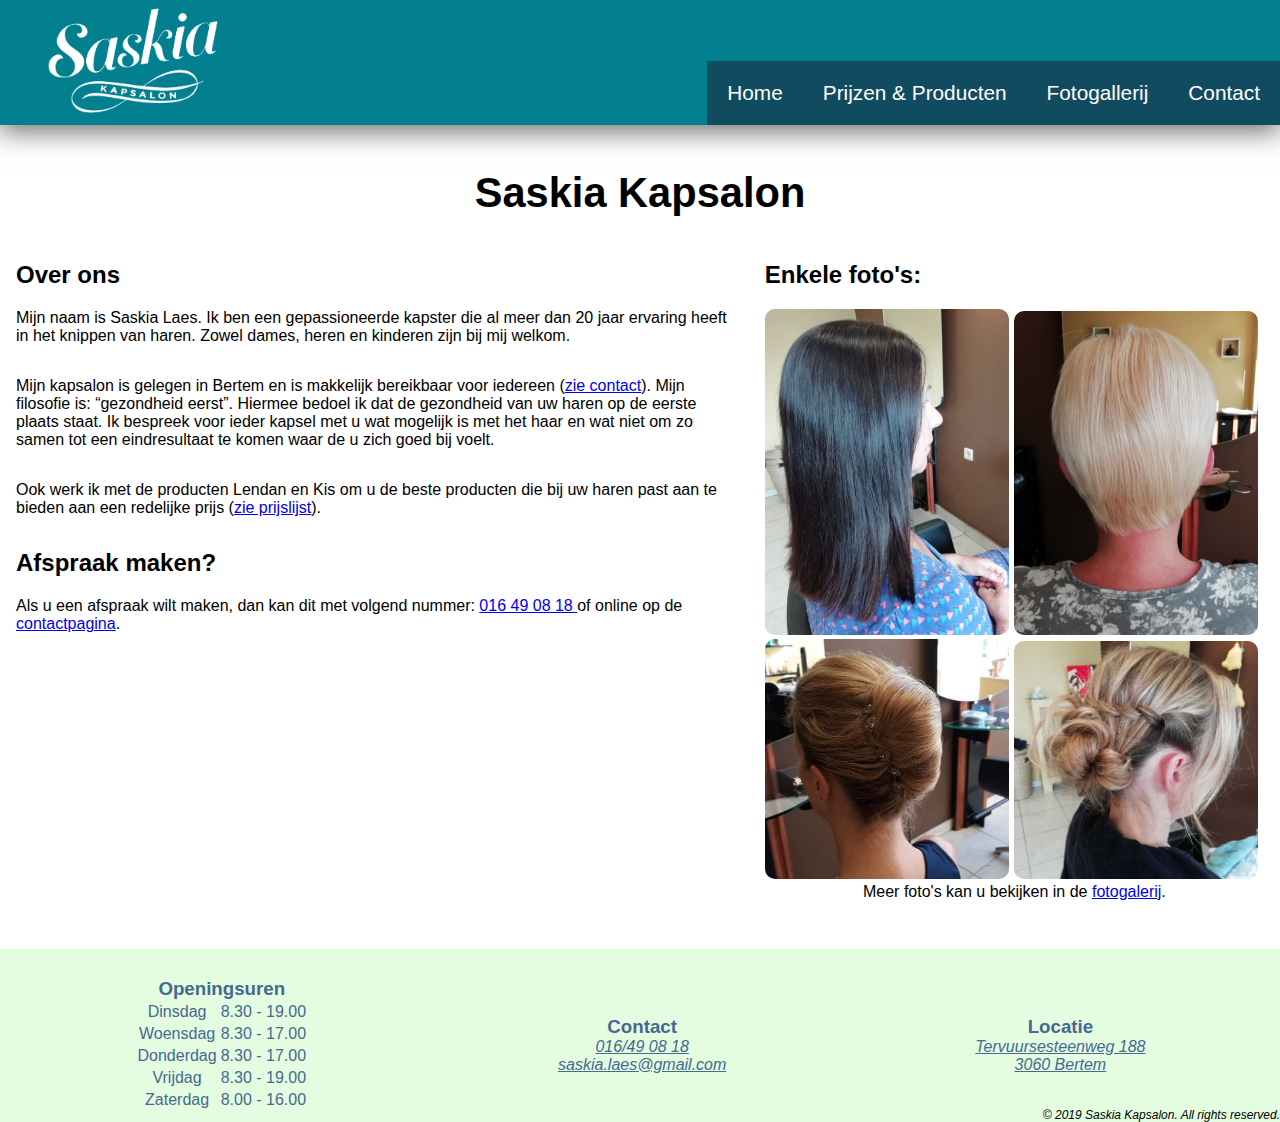
<file: web/index.html>
<!DOCTYPE html>
<html lang=nl>

<head>
    <title>Kapster Saskia</title>
    <meta charset="UTF-8">
    <meta name="viewport" content="width=device-width, initial-scale=1.0">
    <link rel="stylesheet" href="css/style.css">
</head>

<body id="indexhtml">
    <nav>
        <a href="index.html">
            <figure>
                <img src="img/logo-full-wit.png" alt="logo">
            </figure>
        </a>

        <ul>
            <li><a href="index.html">Home</a></li>
            <li><a href="prijzenEnProducten.html">Prijzen & Producten</a></li>
            <li><a href="fotogalerij.html">Fotogallerij</a></li>
            <li><a href="contact.html">Contact</a></li>
        </ul>
    </nav>

    <main>
        <h1>Saskia Kapsalon</h1>
        <article>
            <h2>Over ons</h2>
            <p>Mijn naam is Saskia Laes. Ik ben een gepassioneerde kapster die al meer dan 20 jaar ervaring heeft in het
                knippen van haren. Zowel dames, heren en kinderen zijn bij mij welkom.</p>
            <p>Mijn kapsalon is gelegen in Bertem en is makkelijk bereikbaar voor iedereen (<a href="contact.html">zie
                    contact</a>). Mijn filosofie is: “gezondheid eerst”. Hiermee bedoel ik dat de gezondheid van uw
                haren
                op de eerste plaats staat. Ik bespreek voor ieder kapsel met u wat mogelijk is met het haar en wat niet
                om zo samen tot een eindresultaat te komen waar de u zich goed bij voelt.</p>
            <p>Ook werk ik met de producten Lendan en Kis om u de beste producten die bij uw haren past aan te bieden
                aan een redelijke prijs (<a href="prijzenEnProducten.html">zie prijslijst</a>).</p>

            <h2>Afspraak maken?</h2>
            <p>Als u een afspraak wilt maken, dan kan dit met volgend nummer: <a href="tel:016490818">016 49 08 18
                </a>of online op de <a href="contact.html">contactpagina</a>.</p>
        </article>
        <aside>
            <h2>Enkele foto's:</h2>
            <figure><img src="img/KapselKleuringen2.jpg" alt="voorbeeld van een kapsel van een dame"></figure>
            <figure><img src="img/KapselKleuringen.jpg" alt="voorbeeld van een kapsel van een dame"></figure>
            <figure><img src="img/KapselDames6index.jpg" alt="voorbeeld van een kapsel van een dame"></figure>
            <figure><img src="img/KapselDames5.jpg" alt="voorbeeld van een kapsel van een dame"></figure>

            <p>Meer foto's kan u bekijken in de <a href="fotogalerij.html">fotogalerij</a>.</p>
        </aside>


    </main>

    <footer>
        <div>
            <h3>Openingsuren</h3>
            <table>
                <tr>
                    <td>Dinsdag</td>
                    <td>8.30 - 19.00</td>
                </tr>
                <tr>
                    <td>Woensdag</td>
                    <td>8.30 - 17.00</td>
                </tr>
                <tr>
                    <td>Donderdag</td>
                    <td>8.30 - 17.00</td>
                </tr>
                <tr>
                    <td>Vrijdag</td>
                    <td>8.30 - 19.00</td>
                </tr>

                <tr>
                    <td>Zaterdag</td>
                    <td>8.00 - 16.00</td>
                </tr>

            </table>
        </div>
        <div>
            <h3>Contact</h3>
            <address>
                <a href="tel:016490818">016/49 08 18</a><br>
                <a href="mailto:saskia.laes@gmail.com">saskia.laes@gmail.com</a>
            </address>
        </div>
        <div>
            <h3>Locatie</h3>
            <address>
                <a href="https://www.google.be/maps/place/Tervuursesteenweg+188,+3060+Bertem/@50.8654459,4.6261342,17z/data=!3m1!4b1!4m5!3m4!1s0x47c161c457374c57:0xee29eaed065d0c7e!8m2!3d50.8654459!4d4.6283229"
                    target="_blank">
                    Tervuursesteenweg 188
                    <br>3060 Bertem</a>

            </address>
        </div>
        <address>
            <p>© 2019 Saskia Kapsalon. All rights reserved.</p>
        </address>
    </footer>
</body>

</html>
</file>
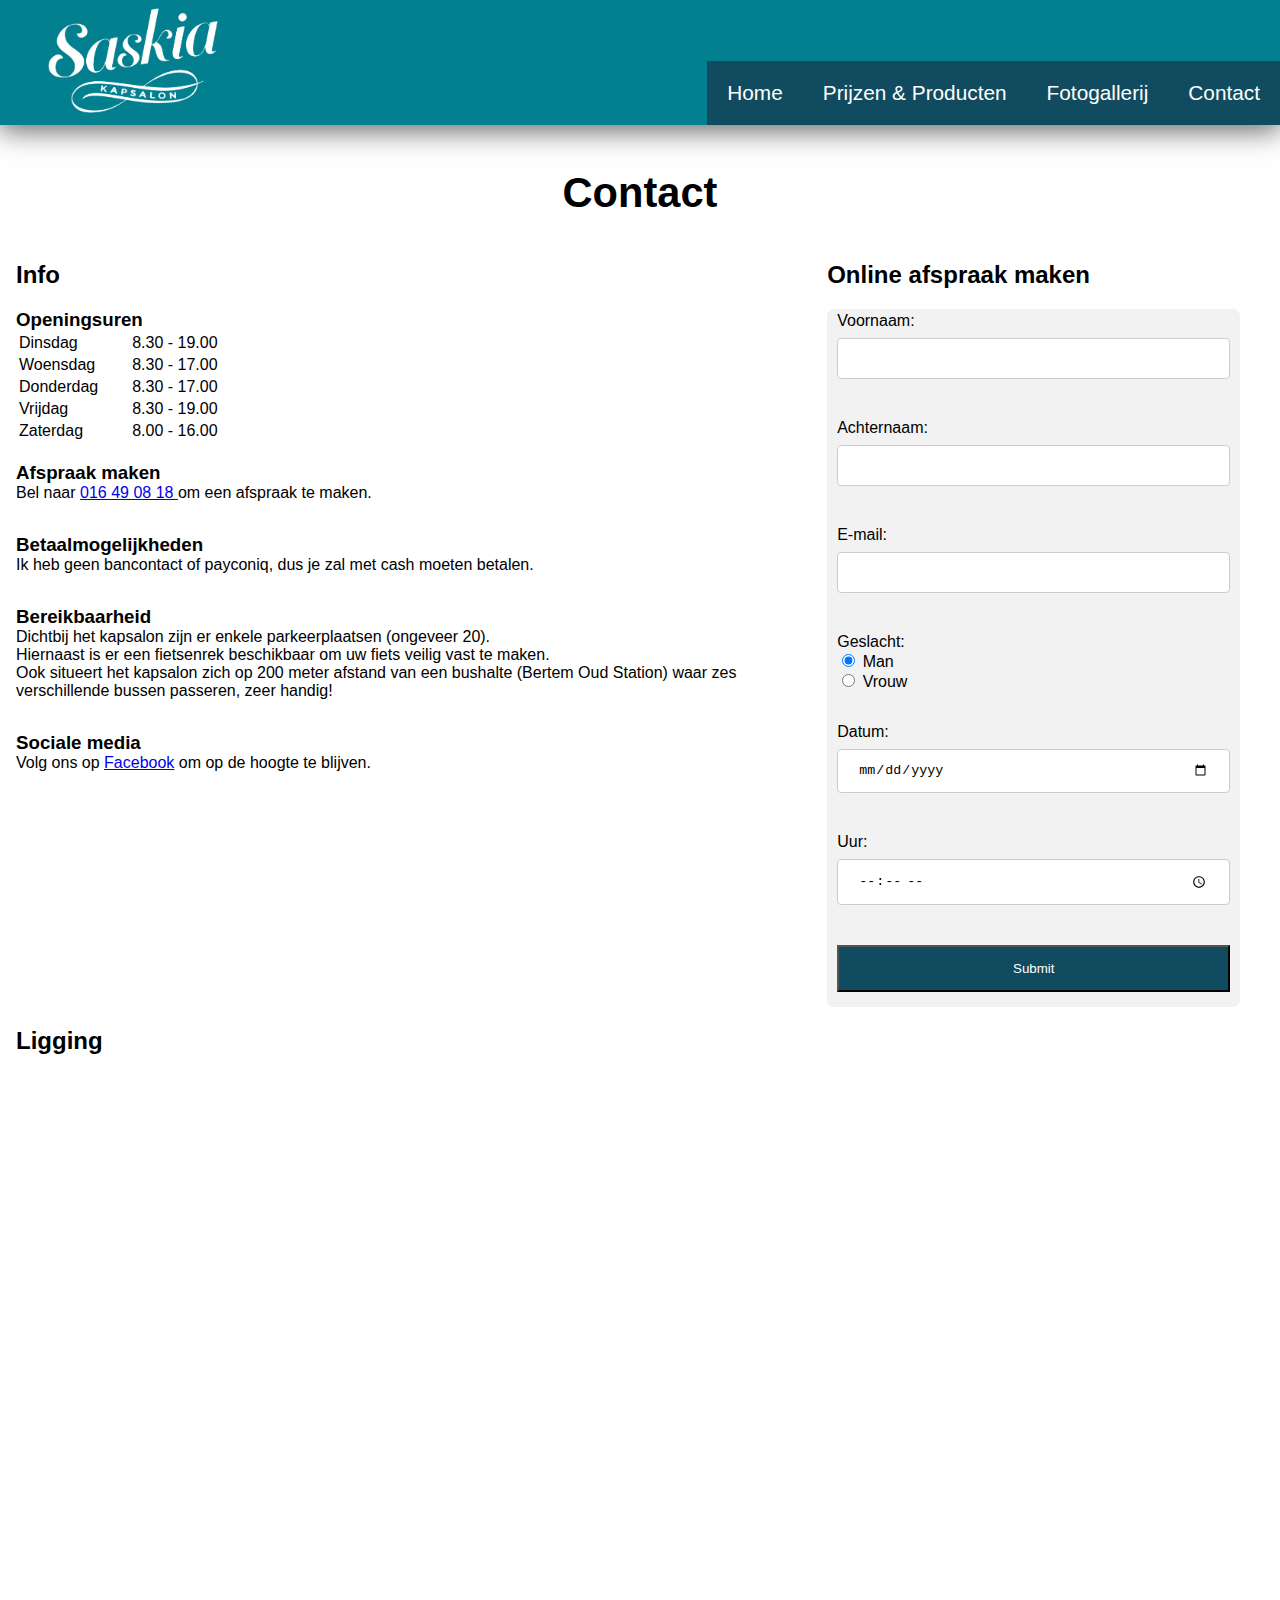
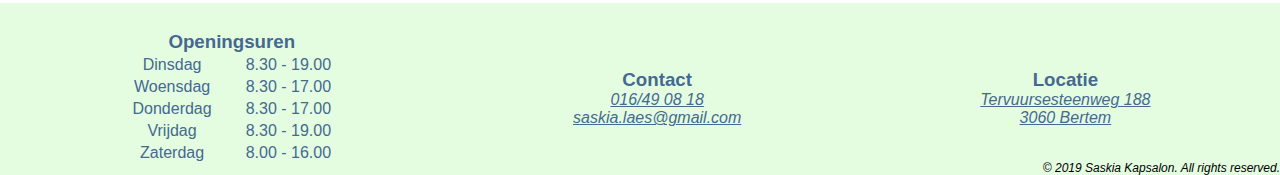
<file: web/contact.html>
<!DOCTYPE html>
<html lang=nl>

<head>
    <title>Contact | Kapster Saskia</title>
    <meta charset="UTF-8">
    <meta name="viewport" content="width=device-width, initial-scale=1.0">
    <link rel="stylesheet" href="css/style.css">
</head>

<body id="contacthtml">
    <nav>
        <a href="index.html">
            <figure>
                <img src="img/logo-full-wit.png" alt="logo">
            </figure>
        </a>

        <ul>
            <li><a href="index.html">Home</a></li>
            <li><a href="prijzenEnProducten.html">Prijzen & Producten</a></li>
            <li><a href="fotogalerij.html">Fotogallerij</a></li>
            <li><a href="contact.html">Contact</a></li>
        </ul>
    </nav>

    <main>
        <h1>Contact</h1>
        <article>
            <h2>Info</h2>
            <h3>Openingsuren</h3>
            <table>
                <tr>
                    <td>Dinsdag</td>
                    <td>8.30 - 19.00</td>
                </tr>
                <tr>
                    <td>Woensdag</td>
                    <td>8.30 - 17.00</td>
                </tr>
                <tr>
                    <td>Donderdag</td>
                    <td>8.30 - 17.00</td>
                </tr>
                <tr>
                    <td>Vrijdag</td>
                    <td>8.30 - 19.00</td>
                </tr>
                <tr>
                    <td>Zaterdag</td>
                    <td>8.00 - 16.00</td>
                </tr>
            </table>

            <h3>Afspraak maken</h3>
            <p>Bel naar <a href="tel:016490818">016 49 08 18 </a> om een afspraak te maken.</p>

            <h3>Betaalmogelijkheden</h3>
            <p>Ik heb geen bancontact of payconiq, dus je zal met cash moeten betalen.</p>

            <h3>Bereikbaarheid</h3>
            <p>Dichtbij het kapsalon zijn er enkele parkeerplaatsen (ongeveer 20).
                <br> Hiernaast is er een fietsenrek beschikbaar om uw fiets veilig vast te maken.
                <br> Ook situeert het kapsalon zich op 200 meter afstand van een bushalte (Bertem Oud Station) waar zes
                verschillende bussen passeren, zeer handig!
            </p>

            <h3>Sociale media</h3>
            <p>Volg ons op <a href="https://www.facebook.com/Kapsalon-Saskia-438389879593264/"
                    target="_blank">Facebook</a> om op de hoogte te blijven.</p>
        </article>

        <article>
            <h2>Online afspraak maken</h2>
            <form action="#">
                <p>
                    <label for="voornaam">Voornaam:</label>
                    <input type="text" id="voornaam" name="voornaam">
                </p>
                <p>
                    <label for="achternaam">Achternaam:</label>
                    <input type="text" id="achternaam" name="achternaam">
                </p>
                <p>
                    <label for="email">E-mail:</label>
                    <input type="email" id="email" name="email">
                </p>
                <p>
                    <label for="geslacht">Geslacht:</label>
                    <div>
                        <input type="radio" id="man" name="geslacht" value="man" checked>
                        <label for="man">Man</label>
                    </div>
                    <div>
                        <input type="radio" id="vrouw" name="geslacht" value="vrouw">
                        <label for="vrouw">Vrouw</label>
                    </div>
                </p>
                <p>
                    <label for="datum">Datum:</label>
                    <input type="date" id="datum" name="datum">
                </p>
                <p>
                    <label for="uur">Uur:</label>
                    <input type="time" id="uur" name="uur">
                </p>
                <input type="submit" value="Submit">
            </form>
        </article>

        <article>
            <h2>Ligging</h2>
            <iframe
                src="https://www.google.com/maps/embed?pb=!1m14!1m8!1m3!1d2518.1487433498496!2d4.628323000000001!3d50.865446!3m2!1i1024!2i768!4f13.1!3m3!1m2!1s0x47c161c457374c57%3A0xee29eaed065d0c7e!2sTervuursesteenweg%20188%2C%203060%20Bertem%2C%20Belgium!5e0!3m2!1sen!2sus!4v1574668183956!5m2!1sen!2sus"
                width="600" height="450" style="border:0;" allowfullscreen=""></iframe>
        </article>
    </main>

    <footer>
        <div>
            <h3>Openingsuren</h3>
            <table>
                <tr>
                    <td>Dinsdag</td>
                    <td>8.30 - 19.00</td>
                </tr>
                <tr>
                    <td>Woensdag</td>
                    <td>8.30 - 17.00</td>
                </tr>
                <tr>
                    <td>Donderdag</td>
                    <td>8.30 - 17.00</td>
                </tr>
                <tr>
                    <td>Vrijdag</td>
                    <td>8.30 - 19.00</td>
                </tr>

                <tr>
                    <td>Zaterdag</td>
                    <td>8.00 - 16.00</td>
                </tr>

            </table>
        </div>
        <div>
            <h3>Contact</h3>
            <address>
                <a href="tel:016490818">016/49 08 18</a><br>
                <a href="mailto:saskia.laes@gmail.com">saskia.laes@gmail.com</a>
            </address>
        </div>
        <div>
            <h3>Locatie</h3>
            <address>
                <a href="https://www.google.be/maps/place/Tervuursesteenweg+188,+3060+Bertem/@50.8654459,4.6261342,17z/data=!3m1!4b1!4m5!3m4!1s0x47c161c457374c57:0xee29eaed065d0c7e!8m2!3d50.8654459!4d4.6283229"
                    target="_blank">
                    Tervuursesteenweg 188
                    <br>3060 Bertem</a>

            </address>
        </div>
        <address>
            <p>© 2019 Saskia Kapsalon. All rights reserved.</p>
        </address>
    </footer>
</body>

</html>
</file>
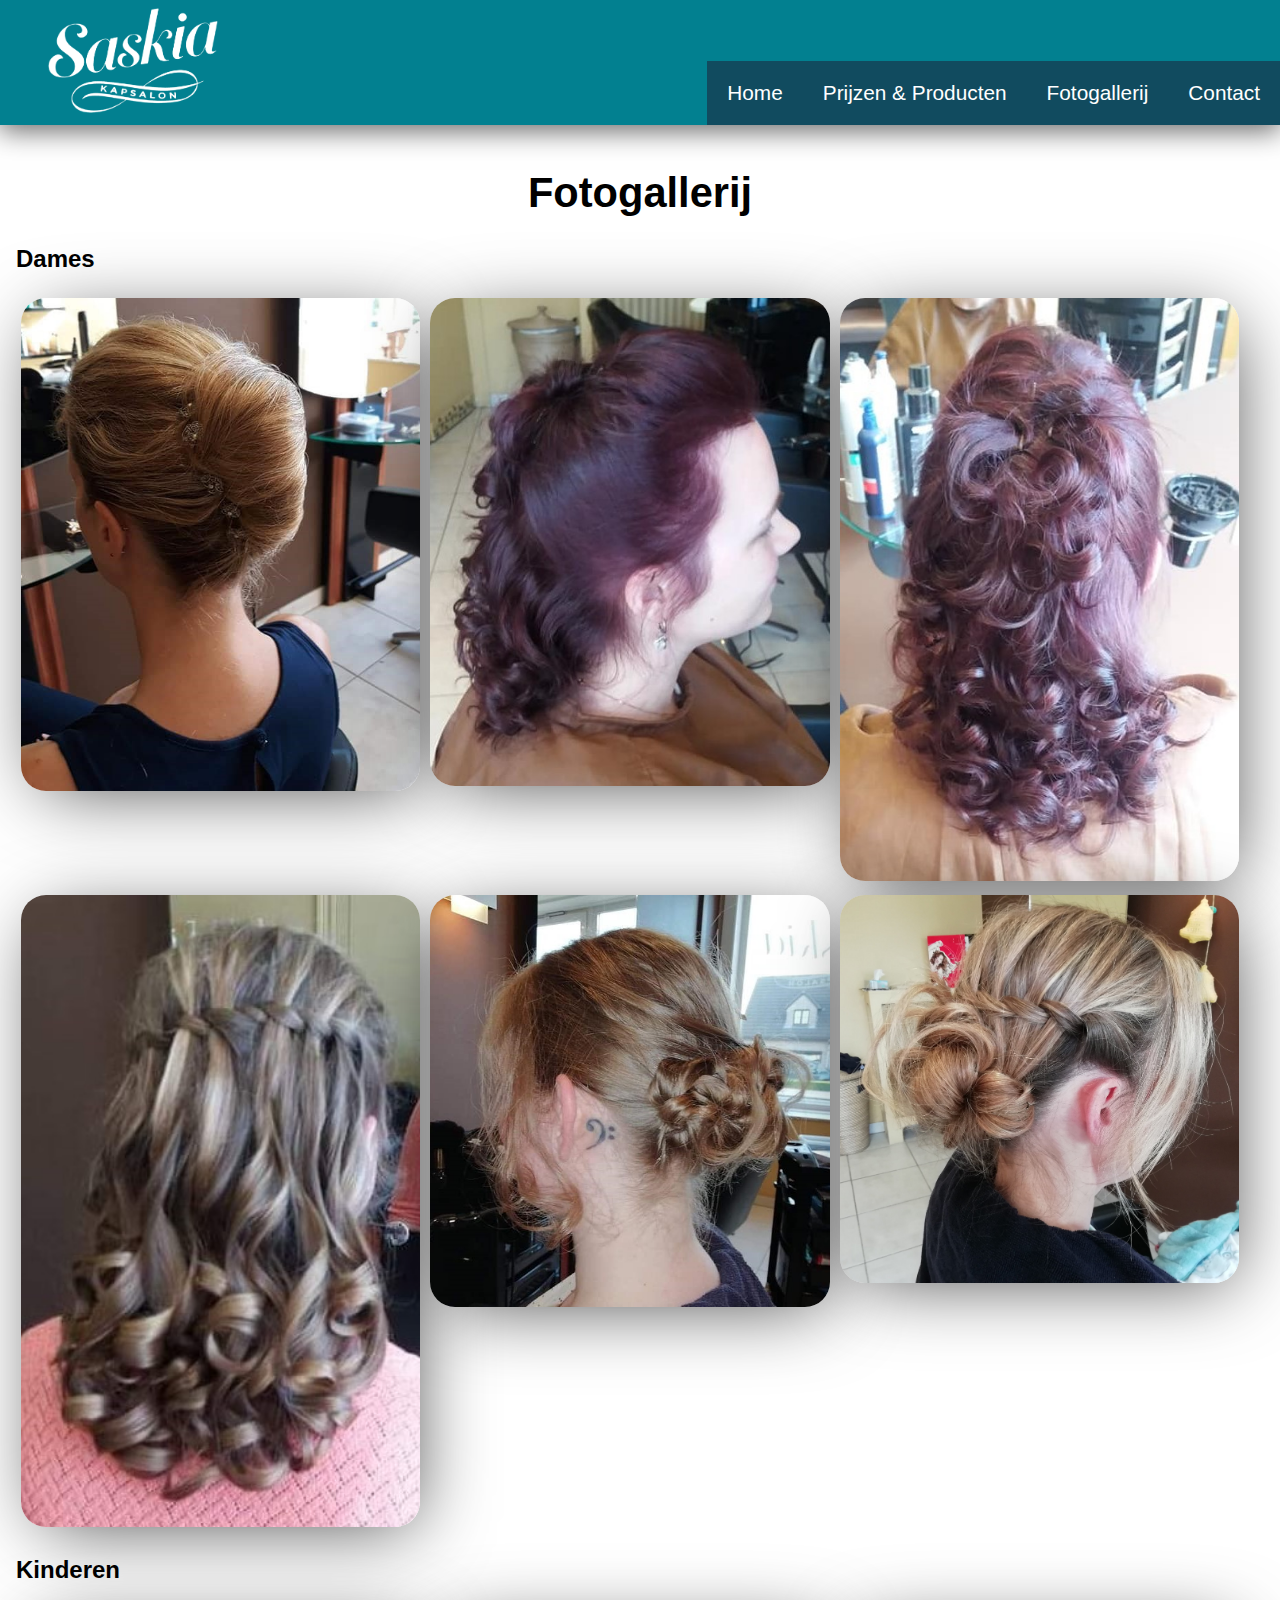
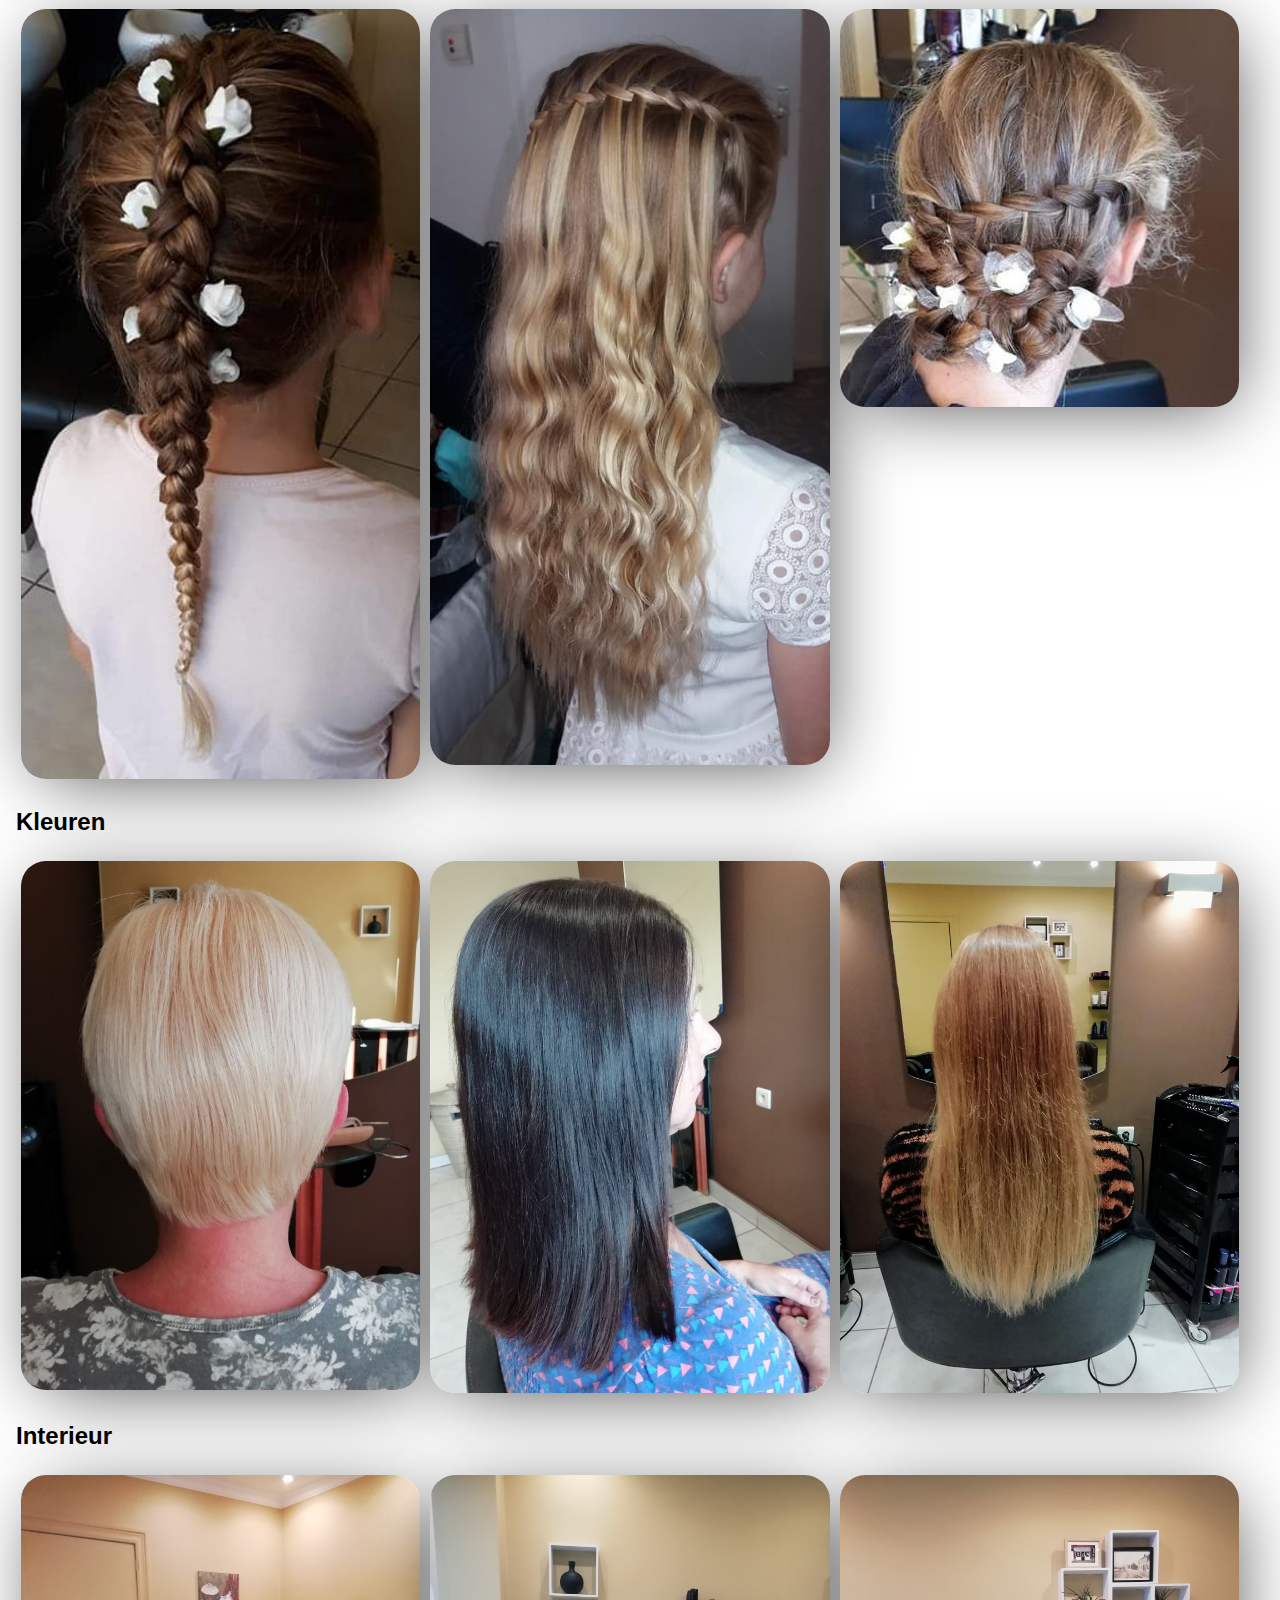
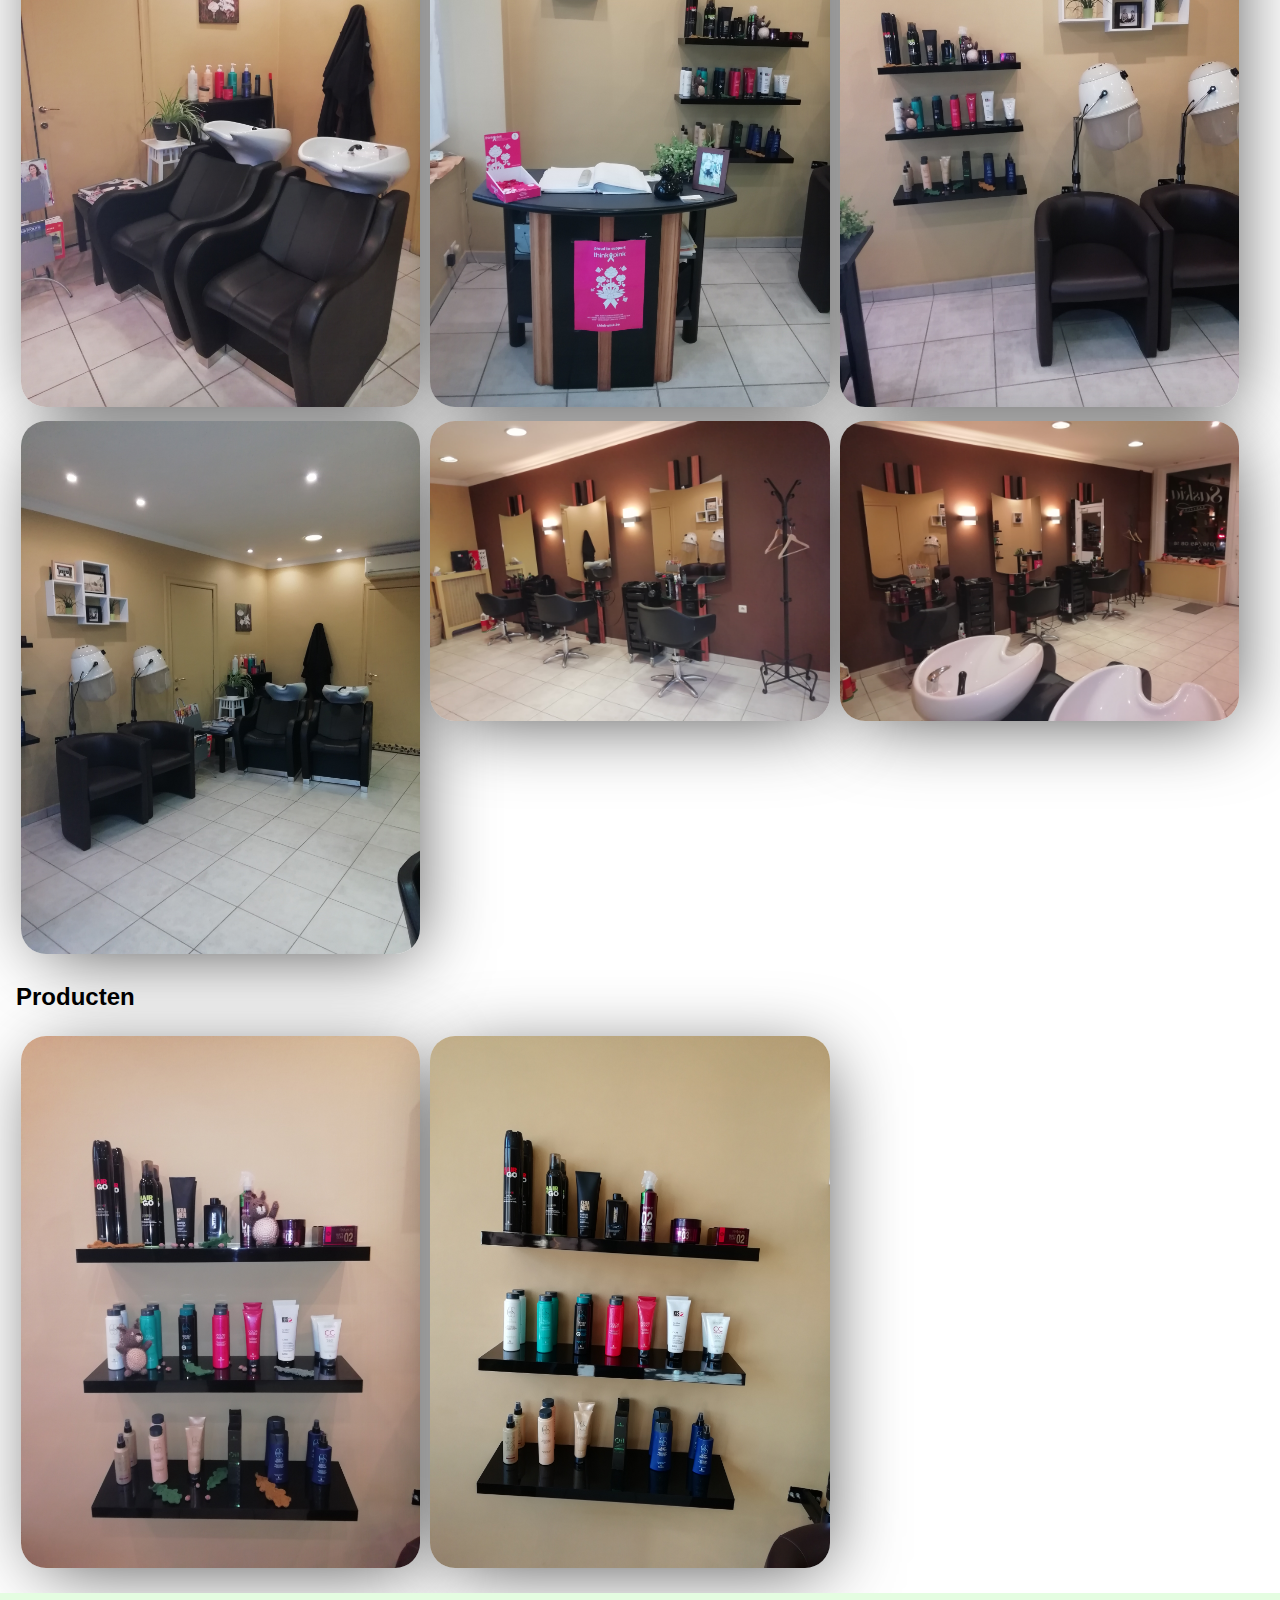
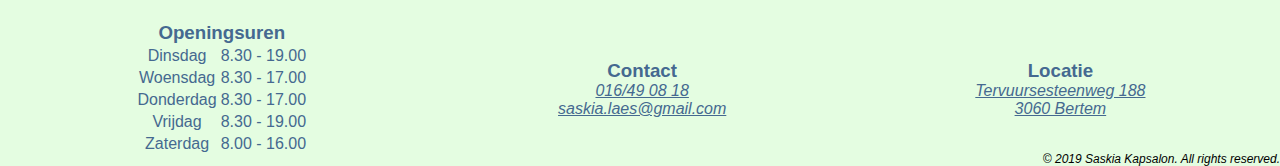
<file: web/fotogalerij.html>
<!DOCTYPE html>
<html lang=nl>

<head>
    <title>Fotogallerij | Kapster Saskia</title>
    <meta charset="UTF-8">
    <meta name="viewport" content="width=device-width, initial-scale=1.0">
    <link rel="stylesheet" href="css/style.css">
</head>

<body id="fotogalerijhtml">
    <nav>
        <a href="index.html">
            <figure>
                <img src="img/logo-full-wit.png" alt="logo">
            </figure>
        </a>

        <ul>
            <li><a href="index.html">Home</a></li>
            <li><a href="prijzenEnProducten.html">Prijzen & Producten</a></li>
            <li><a href="fotogalerij.html">Fotogallerij</a></li>
            <li><a href="contact.html">Contact</a></li>
        </ul>
    </nav>

    <main>
        <h1>Fotogallerij</h1>
        <h2>Dames</h2>
        <section>
            <figure><img src="img/KapselDames6.jpg" alt="kapsel van een dame"></figure>
            <figure><img src="img/kapselDames1.jpg" alt="kapsel van een dame"></figure>
            <figure><img src="img/kapselDames2.jpg" alt="kapsel van een dame"></figure>
            <figure><img src="img/kapselDames3.jpg" alt="kapsel van een dame"></figure>
            <figure><img src="img/kapselDames4.jpg" alt="kapsel van een dame"></figure>
            <figure><img src="img/KapselDames5.jpg" alt="kapsel van een dame"></figure>

        </section>

        <h2>Kinderen</h2>
        <section>
            <figure><img src="img/kapselKind1.jpg" alt="kapsel van een kind"></figure>
            <figure><img src="img/kapselKind3.jpg" alt="kapsel van een kind"></figure>
            <figure><img src="img/kapselKind2.jpg" alt="kapsel van een kind"></figure>
        </section>

        <h2>Kleuren</h2>
        <section>
            <figure><img src="img/KapselKleuringen.jpg" alt="gekleurd haar"></figure>
            <figure><img src="img/KapselKleuringen2.jpg" alt="gekleurd haar"></figure>
            <figure><img src="img/KapselKleuringen3.jpg" alt="gekleurd haar"></figure>
        </section>

        <h2>Interieur</h2>
        <section>
            <figure><img src="img/interieur3.jpg" alt="interieur kapsalon"></figure>
            <figure><img src="img/interieur4.jpg" alt="interieur kapsalon"></figure>
            <figure><img src="img/interieur5.jpg" alt="interieur kapsalon"></figure>
            <figure><img src="img/interieur6.jpg" alt="interieur kapsalon"></figure>
            <figure><img src="img/interieur1.jpg" alt="interieur kapsalon"></figure>
            <figure><img src="img/interieur2.jpg" alt="interieur kapsalon"></figure>
        </section>

        <h2>Producten</h2>
        <section>
            <figure><img src="img/producten1.jpg" alt="producten"></figure>
            <figure><img src="img/producten2.jpg" alt="producten"></figure>
        </section>
    </main>

    <footer>
        <div>
            <h3>Openingsuren</h3>
            <table>
                <tr>
                    <td>Dinsdag</td>
                    <td>8.30 - 19.00</td>
                </tr>
                <tr>
                    <td>Woensdag</td>
                    <td>8.30 - 17.00</td>
                </tr>
                <tr>
                    <td>Donderdag</td>
                    <td>8.30 - 17.00</td>
                </tr>
                <tr>
                    <td>Vrijdag</td>
                    <td>8.30 - 19.00</td>
                </tr>

                <tr>
                    <td>Zaterdag</td>
                    <td>8.00 - 16.00</td>
                </tr>

            </table>
        </div>
        <div>
            <h3>Contact</h3>
            <address>
                <a href="tel:016490818">016/49 08 18</a><br>
                <a href="mailto:saskia.laes@gmail.com">saskia.laes@gmail.com</a>
            </address>
        </div>
        <div>
            <h3>Locatie</h3>
            <address>
                <a href="https://www.google.be/maps/place/Tervuursesteenweg+188,+3060+Bertem/@50.8654459,4.6261342,17z/data=!3m1!4b1!4m5!3m4!1s0x47c161c457374c57:0xee29eaed065d0c7e!8m2!3d50.8654459!4d4.6283229"
                    target="_blank">
                    Tervuursesteenweg 188
                    <br>3060 Bertem</a>

            </address>
        </div>
        <address>
            <p>© 2019 Saskia Kapsalon. All rights reserved.</p>
        </address>
    </footer>
</body>

</html>
</file>
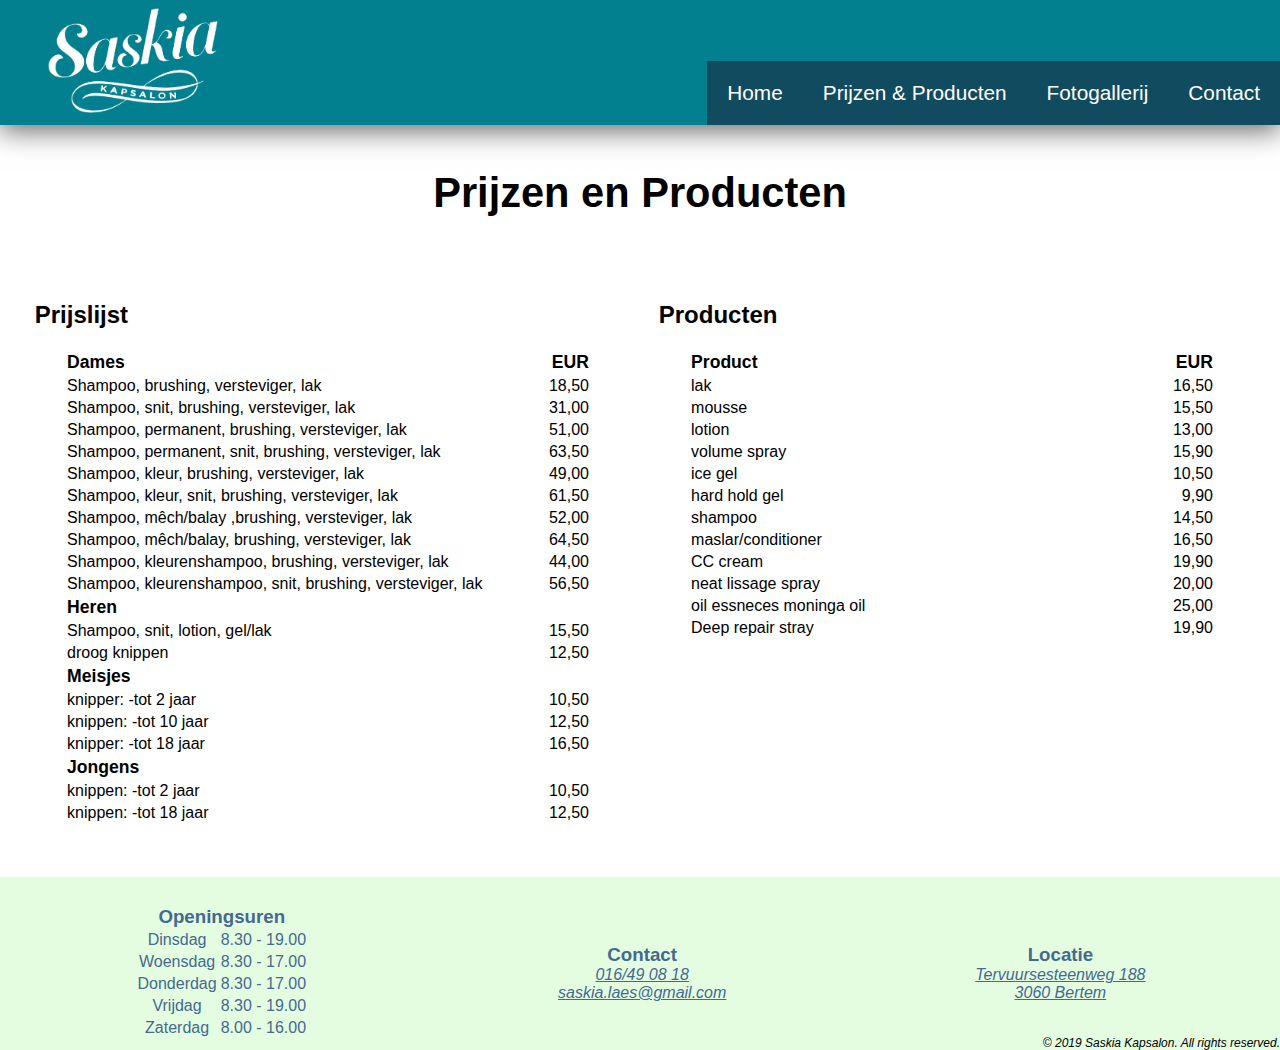
<file: web/prijzenEnProducten.html>
<!DOCTYPE html>
<html lang=nl>

<head>
    <title>Prijzen en Producten | Kapster Saskia</title>
    <meta charset="UTF-8">
    <meta name="viewport" content="width=device-width, initial-scale=1.0">
    <link rel="stylesheet" href="css/style.css">
</head>

<body id="prijzenEnProductenHtml">
    <nav>
        <a href="index.html">
            <figure>
                <img src="img/logo-full-wit.png" alt="logo">
            </figure>
        </a>

        <ul>
            <li><a href="index.html">Home</a></li>
            <li><a href="prijzenEnProducten.html">Prijzen & Producten</a></li>
            <li><a href="fotogalerij.html">Fotogallerij</a></li>
            <li><a href="contact.html">Contact</a></li>
        </ul>
    </nav>

    <main>
        <h1>Prijzen en Producten</h1>
        <section>
            <h2>Prijslijst</h2>
            <table>
                <thead>
                    <tr>
                        <th>Dames</th>
                        <th>EUR</th>
                    </tr>
                </thead>

                <tbody>
                    <tr>
                        <td>Shampoo, brushing, versteviger, lak</td>
                        <td>18,50</td>
                    </tr>
                    <tr>
                        <td>Shampoo, snit, brushing, versteviger, lak</td>
                        <td>31,00</td>
                    </tr>
                    <tr>
                        <td>Shampoo, permanent, brushing, versteviger, lak</td>
                        <td>51,00</td>
                    </tr>
                    <tr>
                        <td>Shampoo, permanent, snit, brushing, versteviger, lak</td>
                        <td>63,50</td>
                    </tr>
                    <tr>
                        <td>Shampoo, kleur, brushing, versteviger, lak</td>
                        <td>49,00</td>
                    </tr>
                    <tr>
                        <td>Shampoo, kleur, snit, brushing, versteviger, lak</td>
                        <td>61,50</td>
                    </tr>
                    <tr>
                        <td>Shampoo, mêch/balay ,brushing, versteviger, lak</td>
                        <td>52,00</td>
                    </tr>
                    <tr>
                        <td>Shampoo, mêch/balay, brushing, versteviger, lak</td>
                        <td>64,50</td>
                    </tr>
                    <tr>
                        <td>Shampoo, kleurenshampoo, brushing, versteviger, lak</td>
                        <td>44,00</td>
                    </tr>
                    <tr>
                        <td>Shampoo, kleurenshampoo, snit, brushing, versteviger, lak</td>
                        <td>56,50</td>
                    </tr>

                    <tr>
                        <th>Heren</th>
                    </tr>
                    <tr>
                        <td>Shampoo, snit, lotion, gel/lak</td>
                        <td>15,50</td>
                    </tr>
                    <tr>
                        <td>droog knippen</td>
                        <td>12,50</td>
                    </tr>

                    <tr>
                        <th>Meisjes</th>
                    </tr>
                    <tr>
                        <td>knipper: -tot 2 jaar</td>
                        <td>10,50</td>
                    </tr>
                    <tr>
                        <td>knippen: -tot 10 jaar</td>
                        <td>12,50</td>
                    </tr>
                    <tr>
                        <td>knipper: -tot 18 jaar</td>
                        <td>16,50</td>
                    </tr>

                    <tr>
                        <th>Jongens</th>
                    </tr>
                    <tr>
                        <td>knippen: -tot 2 jaar</td>
                        <td>10,50</td>
                    </tr>
                    <tr>
                        <td>knippen: -tot 18 jaar</td>
                        <td>12,50</td>
                    </tr>
                </tbody>
            </table>
        </section>

        <section>
            <h2>Producten</h2>
            <table>
                <thead>
                    <tr>
                        <th>Product</th>
                        <th>EUR</th>
                    </tr>
                </thead>
                <tbody>
                    <tr>
                        <td>lak</td>
                        <td>16,50</td>
                    </tr>
                    <tr>
                        <td>mousse</td>
                        <td>15,50</td>
                    </tr>
                    <tr>
                        <td>lotion</td>
                        <td>13,00</td>
                    </tr>
                    <tr>
                        <td>volume spray</td>
                        <td>15,90</td>
                    </tr>
                    <tr>
                        <td>ice gel</td>
                        <td>10,50</td>
                    </tr>
                    <tr>
                        <td>hard hold gel</td>
                        <td>9,90</td>
                    </tr>
                    <tr>
                        <td>shampoo</td>
                        <td>14,50</td>
                    </tr>
                    <tr>
                        <td>maslar/conditioner</td>
                        <td>16,50</td>
                    </tr>
                    <tr>
                        <td>CC cream</td>
                        <td>19,90</td>
                    </tr>
                    <tr>
                        <td>neat lissage spray</td>
                        <td>20,00</td>
                    </tr>
                    <tr>
                        <td>oil essneces moninga oil</td>
                        <td>25,00</td>
                    </tr>
                    <tr>
                        <td>Deep repair stray</td>
                        <td>19,90</td>
                    </tr>
                </tbody>

            </table>
        </section>
    </main>

    <footer>
        <div>
            <h3>Openingsuren</h3>
            <table>
                <tr>
                    <td>Dinsdag</td>
                    <td>8.30 - 19.00</td>
                </tr>
                <tr>
                    <td>Woensdag</td>
                    <td>8.30 - 17.00</td>
                </tr>
                <tr>
                    <td>Donderdag</td>
                    <td>8.30 - 17.00</td>
                </tr>
                <tr>
                    <td>Vrijdag</td>
                    <td>8.30 - 19.00</td>
                </tr>

                <tr>
                    <td>Zaterdag</td>
                    <td>8.00 - 16.00</td>
                </tr>

            </table>
        </div>
        <div>
            <h3>Contact</h3>
            <address>
                <a href="tel:016490818">016/49 08 18</a><br>
                <a href="mailto:saskia.laes@gmail.com">saskia.laes@gmail.com</a>
            </address>
        </div>
        <div>
            <h3>Locatie</h3>
            <address>
                <a href="https://www.google.be/maps/place/Tervuursesteenweg+188,+3060+Bertem/@50.8654459,4.6261342,17z/data=!3m1!4b1!4m5!3m4!1s0x47c161c457374c57:0xee29eaed065d0c7e!8m2!3d50.8654459!4d4.6283229"
                    target="_blank">
                    Tervuursesteenweg 188
                    <br>3060 Bertem</a>

            </address>
        </div>
        <address>
            <p>© 2019 Saskia Kapsalon. All rights reserved.</p>
        </address>
    </footer>
</body>

</html>
</file>
<file: web/css/style.css>
body {
    margin: 0;
    padding: 0;
    font-family: 'Roboto', sans-serif;
}

nav {
    background: #028090;
    box-shadow: 0px 5px 26px 1px rgba(0, 0, 0, 0.59);
}

nav figure {
    text-align: center;
    margin-top: 0;
    padding: 0.5em;
}

nav figure img {
    width: 170px;
}

nav ul li {
    display: block;
    background: #114B5F;
    text-align: center;
    font-size: 1.3em;
}

nav ul {
    padding-left: 0;
}

nav ul a {
    text-decoration: none;
    color: white;
    display: block;
    padding: 20px;
}

nav li:hover {
    background: #456990;
    color: black;
    transition: 0.3s;
}

main {
    padding: 1em;
    min-height: 80vh;
}

main h1 {
    width: 100%;
    text-align: center;
    font-size: 2.6em;
}

h3 {
    font-weight: bolder;
    margin-bottom: 0;
}

p {
    margin-top: 0;
    margin-bottom: 32px;
}

#indexhtml main aside figure {
    margin: auto;
    width: 95%;
}

#indexhtml main aside figure img {
    width: 100%;
    margin: auto;
    border-radius: 10px;
}

#indexhtml main aside p {
    text-align: center;
}

#fotogalerijhtml main section {
    display: flex;
    flex-wrap: wrap;
}

#fotogalerijhtml main section figure {
    width: 100%;
    padding: 5px;
    margin: 0;
    border-radius: 25px;
}

#fotogalerijhtml main section figure img {
    width: 100%;
    border-radius: 25px;
    box-shadow: 7px 11px 77px -15px rgba(0, 0, 0, 0.75);
}

#prijzenEnProductenHtml main section {
    padding-bottom: 25px;
    padding-top: 25px;
}

#prijzenEnProductenHtml main table {
    width: 98%;
    margin: auto;
}

#prijzenEnProductenHtml main section table tr th {
    text-align: left;
    font-size: 1.1em;
}

#prijzenEnProductenHtml main section table tr th:nth-child(2) {
    text-align: right;
}

#prijzenEnProductenHtml main section table tr td:last-child {
    width: 10%;
    text-align: right;
}

#contacthtml main article iframe {
    width: 100%;
    height: 300px;
}

form {
    background-color: #F2F2F2;
    padding: 3px 10px 15px;
    border-radius: 7px;
}

form p label {
    display: block;
}

form p:nth-child(4) {
    margin-bottom: 0;
}

form p div {
    display: inline-block;
}

input[type=text], input[type=email], input[type=date], input[type=time] {
    display: inline-block;
    border: 1px solid #ccc;
    border-radius: 4px;
    width: 100%;
    padding: 12px 20px;
    margin: 8px 0;
    box-sizing: border-box;
}

form p label:nth-child(4) {
    display: inline;
}

input[type=submit] {
    background-color: #114B5F;
    color: white;
    padding: 14px 20px;
    width: 100%;
}

input[type=submit]:hover {
    background-color: #456990;
    transition: 0.3s;
}

footer {
    background-color: #E4FDE1;
    padding: 10px;
    color: #456990;
    position: relative;
    min-height: 100px;
    text-align: center;
}

footer div table {
    margin: auto;
}

footer>address {
    position: absolute;
    bottom: 0;
    right: 0;
    color: black;
    font-size: 12px;
}

footer address p {
    margin: 0;
}

footer a {
    color: #456990;
}

@media only screen and (min-width: 585px) {
    nav ul {
        display: flex;
        justify-content: space-evenly;
    }
    nav ul li {
        flex-grow: 1;
    }
    #indexhtml main aside figure {
        width: 49%;
        display: inline-block;
    }
    #prijzenEnProductenHtml main section table {
        width: 90%;
    }
    #fotogalerijhtml main section figure {
        width: 48%;
    }
    form {
        width: 70%;
    }
    #contacthtml main article iframe {
        height: 400px;
    }
    #contacthtml table tr td:first-child {
        border-right: 30px solid rgba(255, 255, 255, 0);
    }
    footer {
        display: grid;
        grid-template-columns: 50% 50%;
        grid-template-rows: 50% 50%;
    }
    footer div:first-child {
        grid-area: 1 / col1-start / last-line / 2;
    }
}

@media only screen and (min-width: 850px) {
    nav {
        display: flex;
        justify-content: space-between;
    }
    nav figure {
        margin-bottom: 0;
    }
    nav ul {
        justify-content: flex-end;
        align-content: flex-end;
        margin-bottom: 0;
    }
    nav ul li {
        flex-grow: 0;
        align-self: flex-end;
    }
    #indexhtml main h1, #contacthtml main h1 {
        grid-column-start: 1;
        grid-column-end: end;
    }
    #indexhtml main {
        display: grid;
        grid-template-columns: 60% 40%;
        grid-template-rows: 100px 100%;
    }
    #indexhtml main article {
        margin-right: 5%;
    }
    #fotogalerijhtml main section figure {
        width: 32%;
    }
    #prijzenEnProductenHtml main {
        display: flex;
        flex-wrap: wrap;
        justify-content: space-around;
    }
    #prijzenEnProductenHtml main section {
        width: 47%;
    }
    #contacthtml main {
        display: grid;
        grid-template-rows: 100px 1fr 580px;
        grid-template-columns: 65% 35%;
    }
    #contacthtml main article:first-child {
        margin-right: 5%;
    }
    #contacthtml main article:nth-child(2) {
        margin-right: 5%;
    }
    #contacthtml main article iframe {
        height: 500px;
    }
    form {
        width: 90%;
    }
    #contacthtml main article:last-child {
        grid-column-start: 1;
        grid-column-end: end;
    }
    footer {
        display: flex;
        justify-content: space-evenly;
    }
    footer div {
        margin: auto;
    }
}

@media only screen and (min-width: 1300px) {
    body main {
        margin-left: 10%;
        margin-right: 10%;
    }
}
</file>
